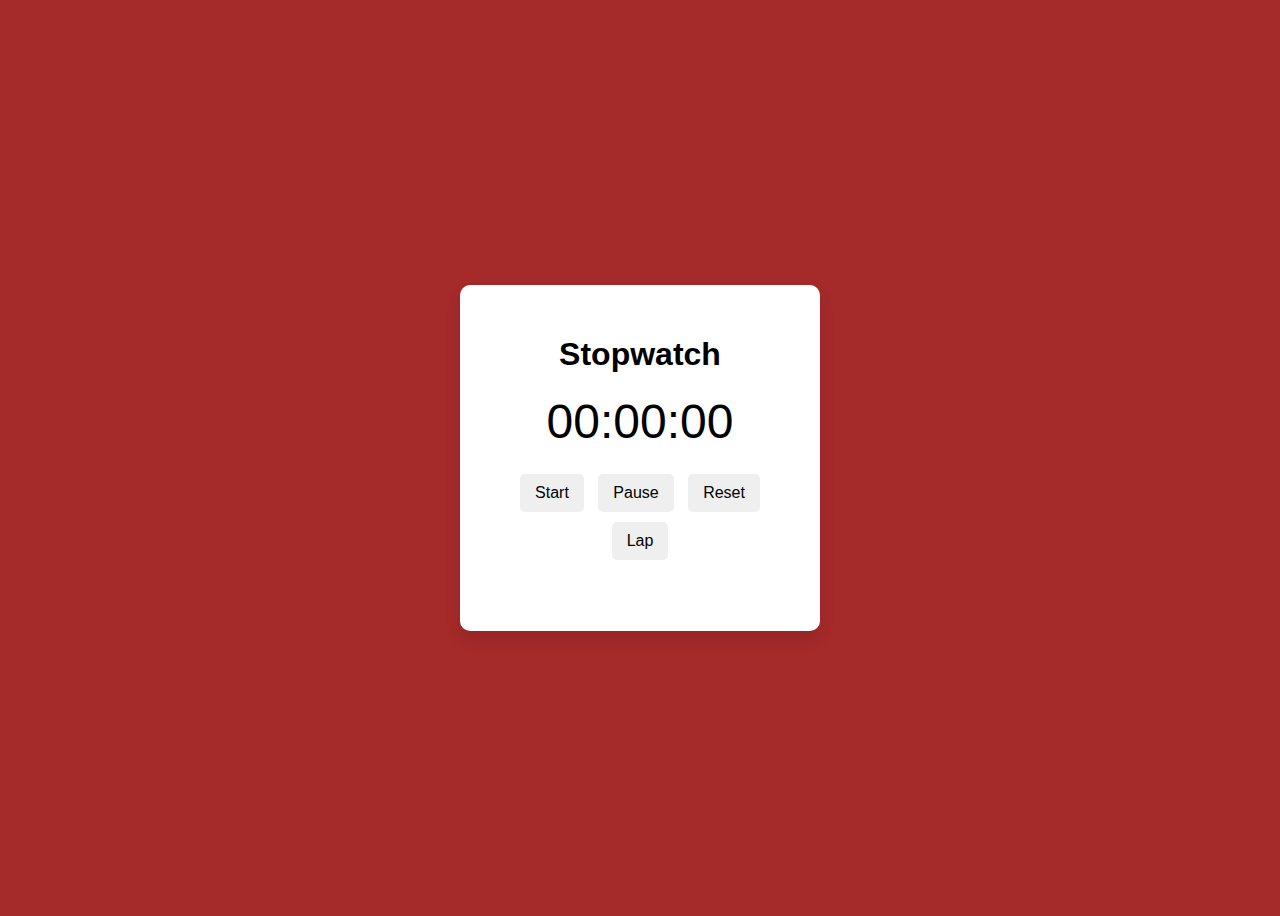
<file: Stopwatch/index.html>
<!DOCTYPE html>
<html lang="en">
<head>
  <meta charset="UTF-8" />
  <meta name="viewport" content="width=device-width, initial-scale=1.0" />
  <title>Stopwatch</title>
  <link rel="stylesheet" href="style.css" />
</head>
<body>
  <div class="stopwatch-container">
    <h1>Stopwatch</h1>
    <div id="display">00:00:00</div>
    <div class="buttons">
      <button onclick="start()">Start</button>
      <button onclick="pause()">Pause</button>
      <button onclick="reset()">Reset</button>
      <button onclick="lap()">Lap</button>
    </div>
    <ul id="laps"></ul>
  </div>
  <script src="script.js"></script>
</body>
</html>
</file>
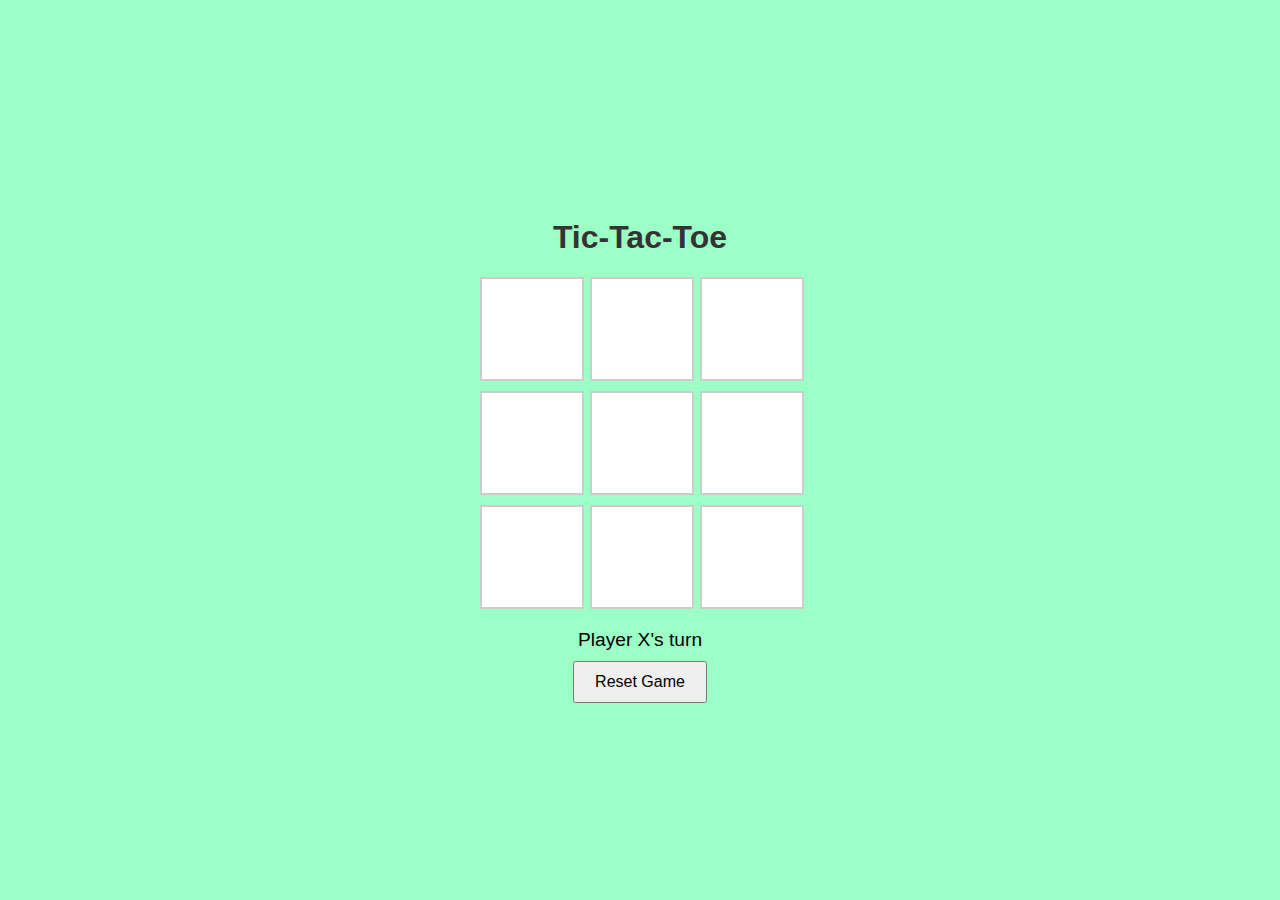
<file: Tic Tac Toe/index.html>
<!DOCTYPE html>
<html lang="en">
<head>
  <meta charset="UTF-8" />
  <meta name="viewport" content="width=device-width, initial-scale=1.0"/>
  <title>Tic-Tac-Toe</title>
  <link rel="stylesheet" href="style.css" />
</head>
<body>
  <div class="container">
    <h1>Tic-Tac-Toe</h1>
    <div id="board" class="board"></div>
    <div class="status" id="status"></div>
    <button id="resetBtn">Reset Game</button>
  </div>

  <script src="script.js"></script>
</body>
</html>
</file>
<file: Stopwatch/style.css>
body {
  font-family: Arial, sans-serif;
  background-color: brown;
  display: flex;
  justify-content: center;
  align-items: center;
  height: 100vh;
}

.stopwatch-container {
  text-align: center;
  background: white;
  padding: 30px;
  border-radius: 10px;
  box-shadow: 0 8px 16px rgba(0,0,0,0.1);
  width: 300px;
}

#display {
  font-size: 48px;
  margin: 20px 0;
}

.buttons button {
  margin: 5px;
  padding: 10px 15px;
  font-size: 16px;
  border: none;
  border-radius: 5px;
  cursor: pointer;
}

.buttons button:hover {
  background-color: #e0e0e0;
}

#laps {
  margin-top: 20px;
  list-style: none;
  padding: 0;
  max-height: 150px;
  overflow-y: auto;
}

#laps li {
  background-color: #fafafa;
  padding: 8px;
  margin-bottom: 5px;
  border: 1px solid #ddd;
  border-radius: 5px;
}
</file>
<file: Tic Tac Toe/style.css>
body {
  font-family: 'Segoe UI', sans-serif;
  display: flex;
  justify-content: center;
  align-items: center;
  height: 100vh;
  background: rgba(0, 255, 106, 0.39);
  margin: 0;
}

.container {
  text-align: center;
}

h1 {
  color: #333;
}

.board {
  display: grid;
  grid-template-columns: repeat(3, 100px);
  gap: 10px;
  margin: 20px auto;
}

.cell {
  width: 100px;
  height: 100px;
  background-color: #fff;
  font-size: 2rem;
  display: flex;
  justify-content: center;
  align-items: center;
  cursor: pointer;
  border: 2px solid #ccc;
  transition: background 0.3s;
}

.cell:hover {
  background-color: #e0f7fa;
}

.status {
  font-size: 1.2rem;
  margin-bottom: 10px;
}

button {
  padding: 10px 20px;
  font-size: 1rem;
  cursor: pointer;
}
</file>
